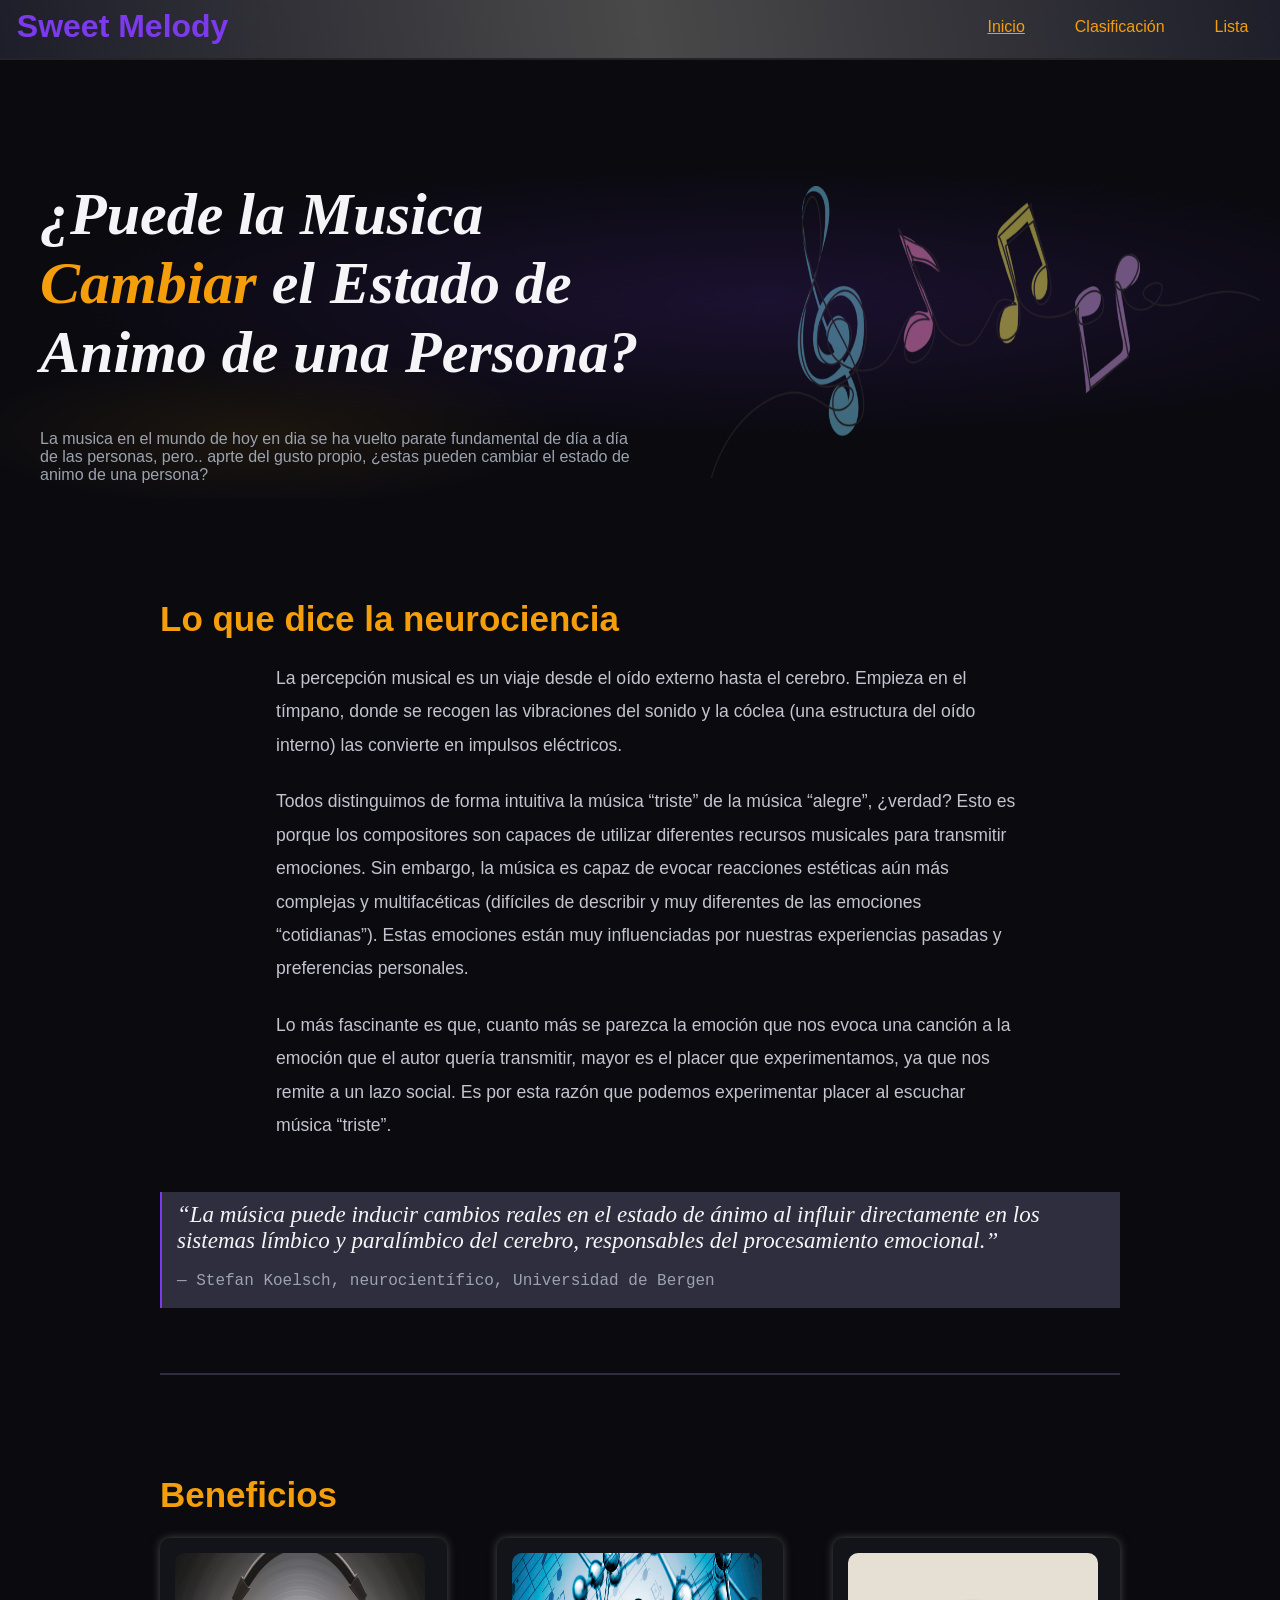
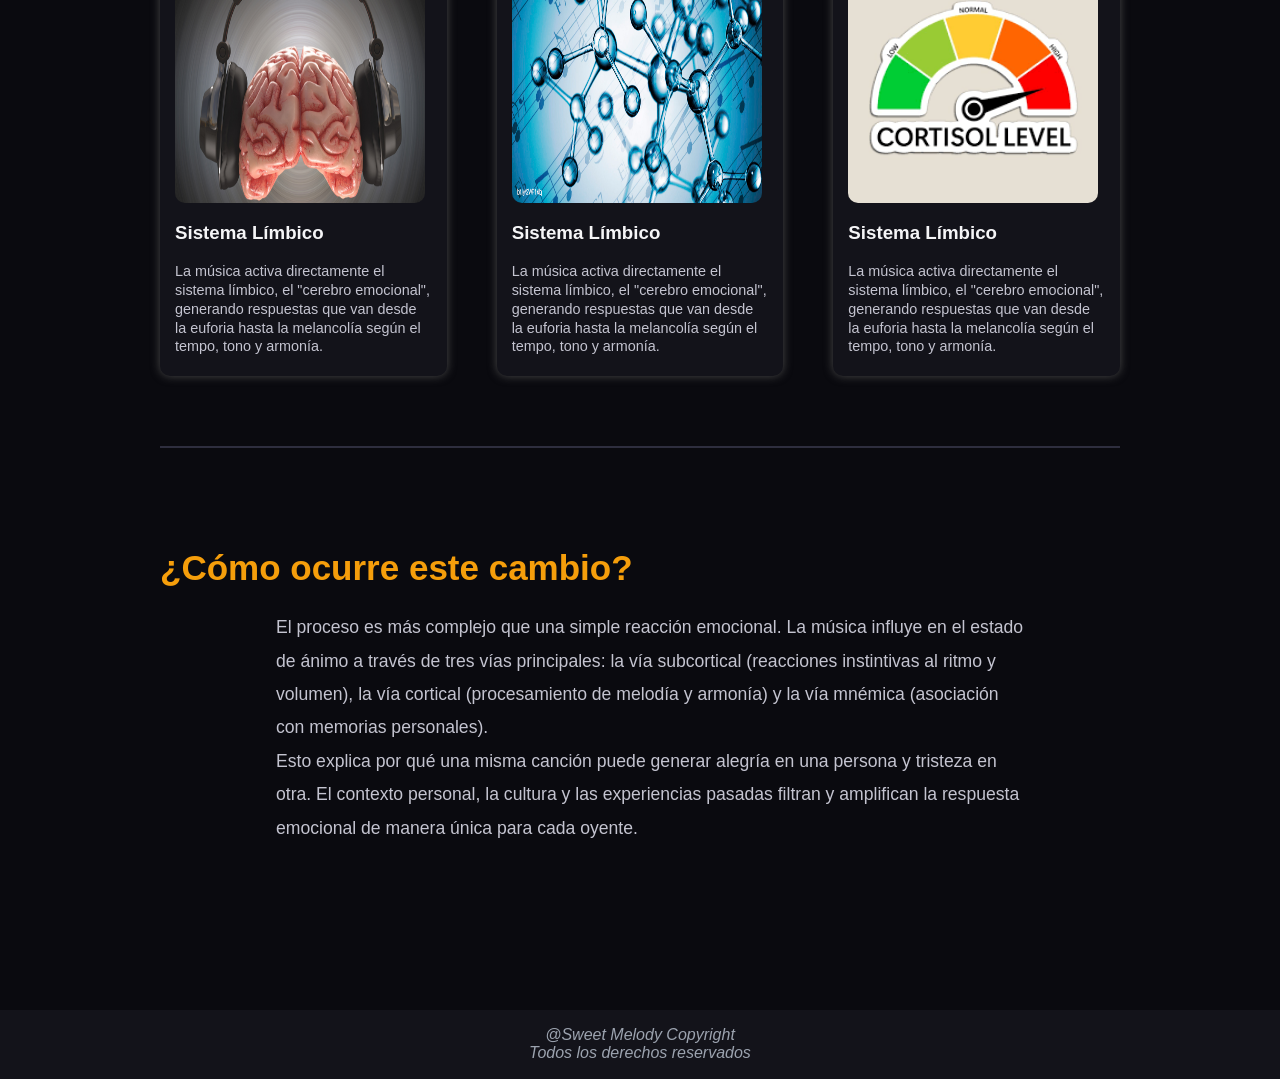
<file: index.html>
<!doctype html>
<html lang="en">

<head>
  <meta charset="UTF-8" />
  <meta name="viewport" content="width=device-width, initial-scale=1.0" />
  <title>Inicio</title>
  <link rel="stylesheet" href="css/estilos.css" />
  <script src="js/javascript.js" defer></script>
</head>

<body>
  <header class="encabezado">
    <div class="titulo">
      <h1>Sweet Melody</h1>
    </div>

    <div class="contenedor_botones">
      <ul>
        <li>
          <a href="index.html"><u>Inicio</u></a>
        </li>
        <li><a href="clasificación.html">Clasificación</a></li>
        <li><a href="tu_lista.html">Lista</a></li>
      </ul>
    </div>
  </header>

  <main>

    <section class="introduccion">
      <div class="titulo_Central">
        <h1><em>¿Puede la Musica <b style="color: var(--dorado);">Cambiar</b> el Estado de Animo de una Persona?</em>
        </h1>
        <br>
        <p>La musica en el mundo de hoy en dia se ha vuelto parate fundamental de día a día de las personas, pero..
          aprte del gusto propio, ¿estas pueden cambiar el estado de animo de una persona?</p>
      </div>
      <!-- All we needs love -->
      <!-- --Canserbero-- -->

      <div class="logo">
        <img src="assets/logo.webp" />
      </div>
    </section>


    <section class="fondo_seccion">

      <div class="contenedor_help_titles">
        <h2>Lo que dice la neurociencia</h2>
      </div>
      <br>
      <div class="fondo_textos_seccion">
        <p>La percepción musical es un viaje desde el oído externo hasta el cerebro. Empieza en el tímpano, donde se
          recogen las vibraciones del sonido y la cóclea (una estructura del oído interno) las convierte en impulsos
          eléctricos.</p><br>

        <p>Todos distinguimos de forma intuitiva la música “triste” de la música “alegre”, ¿verdad? Esto es porque los
          compositores son capaces de utilizar diferentes recursos musicales para transmitir emociones. Sin embargo, la
          música es capaz de evocar reacciones estéticas aún más complejas y multifacéticas (difíciles de describir y
          muy diferentes de las emociones “cotidianas”). Estas emociones están muy influenciadas por nuestras
          experiencias pasadas y preferencias personales.</p><br>

        <p>Lo más fascinante es que, cuanto más se parezca la emoción que nos evoca una canción a la emoción que el
          autor quería transmitir, mayor es el placer que experimentamos, ya que nos remite a un lazo social. Es por
          esta razón que podemos experimentar placer al escuchar música “triste”. </p>
      </div>

      <div class="notas">
        <q>La música puede inducir cambios reales en el estado de ánimo al influir directamente en los sistemas límbico
          y paralímbico del cerebro, responsables del procesamiento emocional.</q>
        <br><br>
        <blockquote>— Stefan Koelsch, neurocientífico, Universidad de Bergen</blockquote>
      </div>
    </section>

    <!--Seccion de beneficios-->
    <section class="fondo_seccion">
      <div class="contenedor_help_titles">
        <h2>Beneficios</h2>
      </div>
      <br>
      <div class="divisor_columnas">
        <div class="tarjetas">
          <figure>
            <img src="assets/img/pagina_inicial/tarjeta_1.png" alt="" class="p_img_1">
          </figure>

          <h3>Sistema Límbico</h3>
          <br>
          <p>
            La música activa directamente el sistema límbico, el "cerebro emocional", generando respuestas que van desde
            la euforia hasta la melancolía según el tempo, tono y armonía.</p>
        </div>

        <div class="tarjetas">
          <figure>
            <img src="assets/img/pagina_inicial/tarjeta_2.jpg" alt="" class="p_img_1">
          </figure>

          <h3>Sistema Límbico</h3>
          <br>
          <p>
            La música activa directamente el sistema límbico, el "cerebro emocional", generando respuestas que van desde
            la euforia hasta la melancolía según el tempo, tono y armonía.</p>
        </div>

        <div class="tarjetas">
          <figure>
            <img src="assets/img/pagina_inicial/tarjeta_3.png" alt="" class="p_img_1">
          </figure>

          <h3>Sistema Límbico</h3>
          <br>
          <p>
            La música activa directamente el sistema límbico, el "cerebro emocional", generando respuestas que van desde
            la euforia hasta la melancolía según el tempo, tono y armonía.</p>
        </div>
      </div>
    </section>

    <section class="fondo_seccion" style="border: none;">
      <div class="contenedor_help_titles">
        <h2>¿Cómo ocurre este cambio?</h2>
      </div>
      <br>
      <div class="fondo_textos_seccion">
        <p>El proceso es más complejo que una simple reacción emocional. La música influye en el estado de ánimo a
          través de tres vías principales: la vía subcortical (reacciones instintivas al ritmo y volumen), la vía
          cortical (procesamiento de melodía y armonía) y la vía mnémica (asociación con memorias personales). <br>

          Esto explica por qué una misma canción puede generar alegría en una persona y tristeza en otra. El contexto
          personal, la cultura y las experiencias pasadas filtran y amplifican la respuesta emocional de manera única
          para cada oyente.</p>
      </div>
    </section>

  </main>

  <footer><em>@Sweet Melody Copyright <br> Todos los derechos reservados </em></footer>
</body>

</html>
</file>
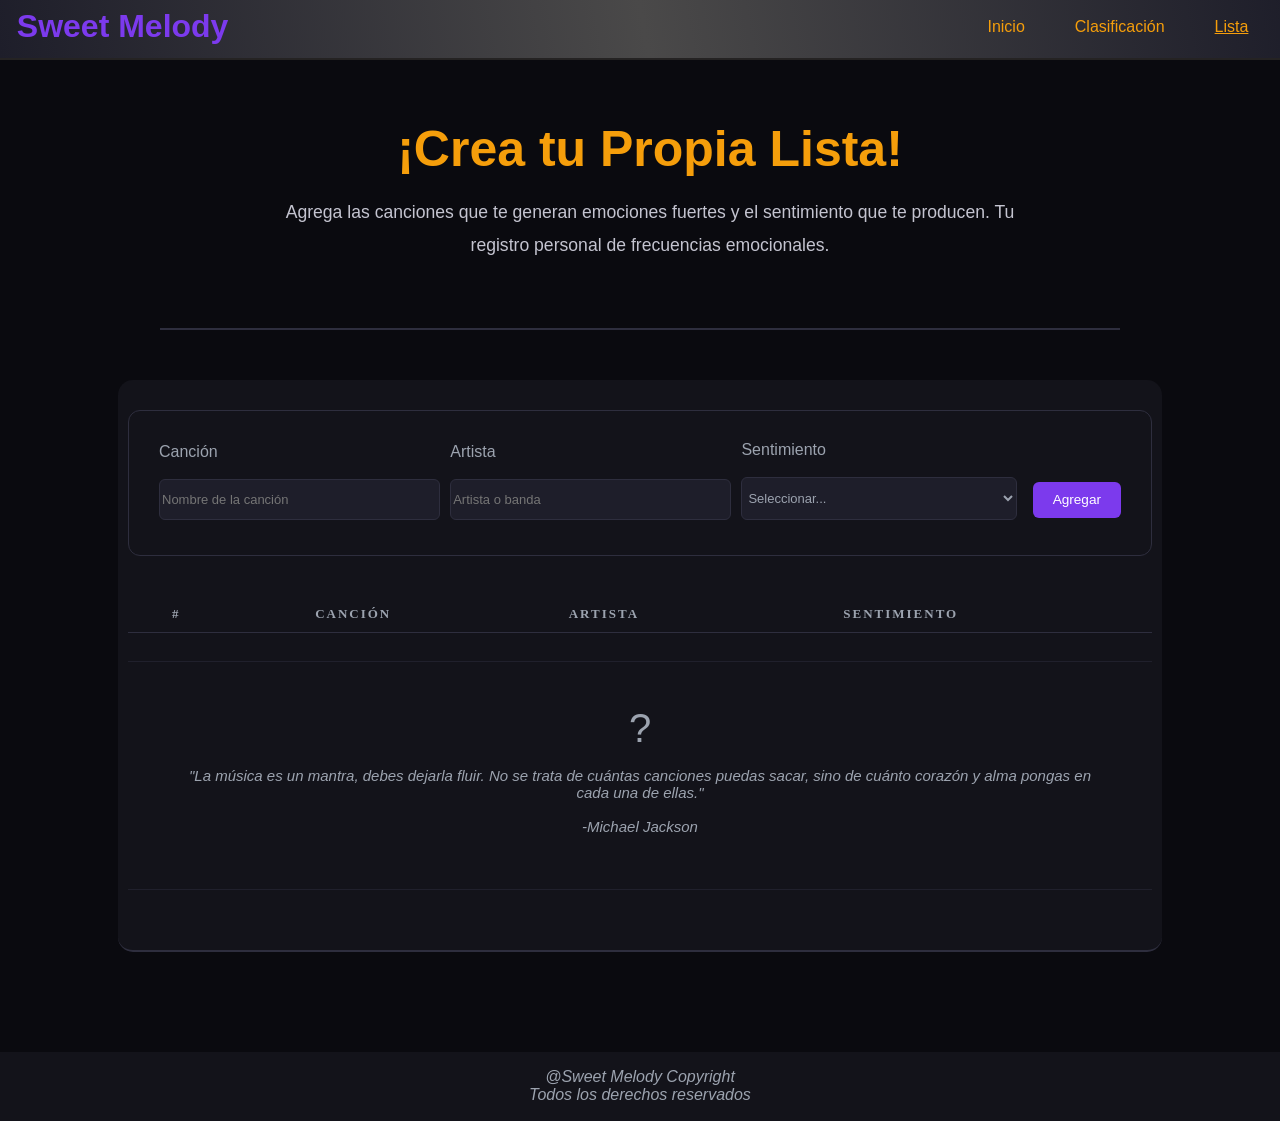
<file: tu_lista.html>
<!DOCTYPE html>
<html lang="en">

<head>
    <meta charset="UTF-8">
    <meta name="viewport" content="width=device-width, initial-scale=1.0">
    <title>Tu Lista</title>
    <link rel="stylesheet" href="css/estilos.css" />
    <script src="js/javascript.js" defer></script>
</head>

<body>
    <header class="encabezado">
        <div class="titulo">
            <h1>Sweet Melody</h1>
        </div>

        <div class="contenedor_botones">
            <ul>
                <li>
                    <a href="index.html">Inicio</a>
                </li>
                <li><a href="clasificación.html">Clasificación</a></li>
                <li><a href="tu_lista.html"><u>Lista</u></a></li>
            </ul>
        </div>
    </header>

    <main style="margin-top: 120px;">
        <section class="fondo_seccion" style="margin-top: 10px;">
            <h2 style="font-size: 50px;">¡Crea tu Propia Lista!</h2>
            <br>
            <div class="fondo_textos_seccion">
                <p align="center">Agrega las canciones que te generan emociones fuertes y el sentimiento que te
                    producen. Tu registro personal de frecuencias emocionales.</p>
            </div>
        </section>


        <!--Sección de Tabla-->

        <section class="seccion_tabla">
            <div class="contenedor_form">

                <div class="parte_formulario">
                    <label>Canción</label><br><br>
                    <input type="text" id="nombre-cancion" placeholder="Nombre de la canción" />
                </div>

                <div class="parte_formulario">
                    <label>Artista</label><br><br>
                    <input type="text" id="nombre-artista" placeholder="Artista o banda" />
                </div>

                <div class="parte_formulario">
                    <label>Sentimiento</label><br><br>
                    <select id="eleccion-sentimiento">
                        <option value="">Seleccionar...</option>
                        <option>Alegría</option>
                        <option>Tristeza</option>
                        <option>Nostalgia</option>
                        <option>Calma</option>
                        <option>Euforia</option>
                        <option>Ansiedad</option>
                        <option>Esperanza</option>
                        <option>Amor</option>
                        <option>Melancolía</option>
                        <option>Motivación</option>
                    </select>
                </div>
                <div style="height: 100%; align-content: end; padding-bottom: 2px;">
                    <button class="boton_añadir" onclick="agregarCancion()">Agregar</button>
                </div>
            </div>

            <table id="tabla-canciones">
                <thead>
                    <tr>
                        <th>#</th>
                        <th>Canción</th>
                        <th>Artista</th>
                        <th>Sentimiento</th>
                        <th></th>
                    </tr>
                </thead>
                <tbody id="tabla-body">

                    <tr>
                        <td colspan="5">
                            <div class="vacio">
                                <div class="simbolo_vacio">?</div>
                                <div><em>"La música es un mantra, debes dejarla fluir. No se trata de cuántas canciones
                                        puedas sacar, sino de cuánto corazón y alma pongas en cada una de
                                        ellas."<em></em><br><br>
                                        -Michael Jackson</div>
                            </div>
                        </td>
                    </tr>

                </tbody>
            </table>
        </section>
    </main>



    <footer><em>@Sweet Melody Copyright <br> Todos los derechos reservados </em></footer>
</body>

</html>
</file>
<file: css/estilos.css>
* {
  padding: 0;
  margin: 0;

  /* border: 1px solid red; */
}

:root {
  --negro: #0a0a0f;
  --carbon: #13131a;
  --gris-oscuro: #1e1e2a;
  --gris-medio: #2e2e3e;
  --violeta: #7c3aed;
  --violeta-claro: #a78bfa;
  --dorado: #f59e0b;
  --blanco: #f5f5f7;
  --gris-texto: #9ca3af;
  --verde-nota: #10b981;
}

body {
  background-color: #0a0a0f;
  font-family: "Inter", sans-serif;
  overflow-x: hidden;
}

main {
  margin-top: 170px;
  margin-bottom: 100px;
}

h2 {
  color: var(--dorado);
}

h3 {
  color: var(--blanco);
}

.encabezado {
  top: 0;
  width: 100vw;
  min-height: 50px;
  background: linear-gradient(260deg,
      var(--gris-oscuro),
      rgb(74, 73, 73),
      var(--gris-oscuro));
  padding: 4px;
  border-bottom: 2px solid rgb(37, 35, 35);

  display: flex;
  gap: 10px;
  align-items: center;

  position: fixed;
  z-index: 100;
}

.titulo {
  margin-left: 1%;
  flex: 0.4;
  text-align: justify;
}

.titulo {
  color: var(--violeta);
}

.contenedor_botones {
  flex: 1;
  margin-right: 2%;
}

.contenedor_botones ul {
  float: right;
  display: flex;
  gap: 30px;
}

.contenedor_botones ul li {
  display: block;
  border-radius: 3px;
  padding: 5px 10px;
  transition: 0.5s ease;
}

.contenedor_botones ul li a {
  color: var(--dorado);
  text-decoration: none;

  transition: 0.5s ease;
}

/* .contenedor_botones ul li a:hover {
  font-size: 120%;
  letter-spacing: 1px;
} */

.contenedor_botones ul li:hover {
  background-color: var(--carbon);

  a {
    font-size: 120%;
    letter-spacing: 1px;
  }
}

/*La pagina principal*/

.introduccion {
  display: flex;
  gap: 10px;
  margin-bottom: 100px;
  background:
    radial-gradient(ellipse 80% 60% at 60% 40%,
      rgba(124, 58, 237, 0.15) 0%,
      transparent 70%),
    radial-gradient(ellipse 40% 40% at 20% 80%,
      rgba(245, 158, 11, 0.08) 0%,
      transparent 60%);
}

.titulo_Central {
  flex: 1;
  margin: 10px;
  margin-left: 40px;
}

.titulo_Central h1 {
  transition: 0.7s ease-in-out;
}

.titulo_Central h1:hover {
  transform: scale(1.02);
  letter-spacing: 1px;
}

.titulo_Central p {
  color: var(--gris-texto);
}

.titulo_Central h1 {
  font-size: 60px;
  font-family: "Playfair Display", serif;
  color: var(--blanco);

  margin-bottom: 25px;
}

.logo {
  flex: 1;
  align-content: center;
}

.logo img {
  width: 90%;
  height: 90%;
  float: right;
  margin-right: 20px;

  opacity: 0.5;
}

.fondo_seccion {
  margin: auto;
  margin-top: 100px;
  /* padding: 10px; */
  padding-bottom: 60px;
  width: 75%;

  border-bottom: 2px solid var(--gris-medio);
}

.fondo_seccion h2 {
  font-size: 35px;
  text-align: center;
}

.fondo_seccion h2,
.fondo_textos_seccion>p {
  margin-left: 20px;
}

.fondo_textos_seccion {
  width: 80%;
  margin: auto;
}

.fondo_textos_seccion p {
  color: #c4c4d0;
  font-size: 1.1rem;
  line-height: 1.9;
}

.notas {
  margin-top: 50px;
  background-color: var(--gris-medio);
  border-left: 2px solid var(--violeta);
  padding: 10px;
  padding-left: 15px;

  height: 6em;
}

.notas q {
  font-size: 23px;
  font-style: italic;
  font-family: "Playfair Display", serif;
  color: var(--blanco);
}

.notas blockquote {
  color: var(--gris-texto);
  font-family: "Space Mono", monospace;
}

/* .contenedor_help_titles{
  
}  */

.contenedor_help_titles h2 {
  margin-left: 0px;
  text-align: left;
}

.divisor_columnas {
  display: flex;
  flex-wrap: wrap;
  gap: 50px;
  justify-content: center;
}

.tarjetas {
  background-color: var(--carbon);
  flex: 0.6;
  padding: 15px;
  justify-items: center;

  border-radius: 10px;
  box-shadow: 0px 0px 10px rgb(73, 73, 73);

  transition: 0.5s ease;
}

.tarjetas h3 {
  transition: color 0.5s ease-in-out;
}

.tarjetas:hover {
  transform: scale(1.03);
  box-shadow: 0px 0px 15px var(--violeta);

  h3 {
    color: var(--verde-nota);
  }
}

.tarjetas p {
  color: #c4c4d0;
  font-size: 0.9rem;
  line-height: 1.3;
}

.p_img_1 {
  width: 250px;
  height: 250px;
  margin-bottom: 15px;

  border-radius: 10px;
}

footer {
  /* position: absolute;
    bottom: 0;

    width: 100vw; */
  background-color: var(--carbon);
  text-align: center;
  align-content: center;

  color: var(--gris-texto);

  height: 4.3rem;
}




/* Cositas de la parte de clasificación */

.contenedor_top,
.fondo_musica {
  border-radius: 20px;
}

.contenedor_top {
  margin: auto;
  margin-top: 50px;
  padding-top: 5px;
  padding-left: 10px;
  padding-right: 10px;
  padding-bottom: 60px;
  width: 80%;

  border-bottom: 2px solid var(--gris-medio);

  background-color: var(--carbon);
}

.fondo_musica {
  display: flex;
  gap: 30px;

  align-items: center;
  margin: 0px 20px;
  margin-top: 50px;
  border-bottom: 1px solid var(--gris-medio);
  background-color: var(--gris-oscuro);

  transition: 0.7s ease;
}

.fondo_musica:hover {
  transform: scale(1.02);
  background-color: #1e1e2a;
  box-shadow: 0px 0px 10px var(--violeta);
  cursor: pointer;
}

.fondo_musica div {
  margin-top: 10px;
  margin-bottom: 10px;
}

.n_ranked {
  font-family: 'Playfair Display', serif;
  font-style: italic;
  line-height: 1;
  font-size: 35px;

  margin-left: 10px;

  align-content: center;
  color: var(--dorado);
}

/* .n_ranked{
  font-size: 35px;
  color: var(--gris-medio);
  font-family: 'Playfair Display', serif;
  font-style: italic;
} */

.info_musica {
  flex: 1;
}

.info_musica h3,
p,
div {
  margin-bottom: 5px;
}

.info_musica p {
  color: var(--gris-texto);
}

.m_emocion {
  width: 120px;
  height: auto;
  text-align: center;

  border-color: var(--violeta);
  border-radius: 20px;
  background-color: var(--violeta-claro);
  color: var(--violeta);

  padding: 5px;
}

.m_detalles {
  width: 50px;
  height: 50px;

  flex: 0.1;
}

.m_detalles img {
  background-color: var(--verde-nota);
  width: 50px;
  height: 50px;

  margin-right: 20px;
  border-radius: 15px;
  float: right;

  transition: 0.7s ease;
}

.m_detalles img:hover {
  transform: scale(0.95);
  background-color: #0e7f59;
  cursor: pointer;
}

/*modal -> tarjetas flotatntes*/

.modal {
  display: none;
  position: fixed;
  top: 0;
  left: 0;

  width: 100%;
  height: 100%;
  background-color: rgba(0, 0, 0, .8);
  justify-content: center;
  align-items: center;

  z-index: 99;
}

.tarjeta-modal {

  width: 600px;
  max-width: 90%;
  background-color: var(--gris-oscuro);
  padding: 25px;
  border-radius: 20px;
  text-align: center;
  box-shadow: 0px 0px 15px var(--violeta);

  animation: aparecer 1s ease-in forwards;
}

@keyframes aparecer {
  from {
    opacity: 0;
    transform: translateY(60px);
    transform: rotateY(70deg);
  }

  to {
    opacity: 1;
    transform: translateX(0);
    transform: rotateY(0deg);
  }
}

.tarjeta-modal img {

  width: 100%;
  max-height: 300px;
  object-fit: cover;
  border-radius: 15px;
  margin: 20px 0;
}

.tarjeta-modal p {

  color: var(--gris-texto);
  line-height: 1.6;
  margin-bottom: 20px;
}

.tarjeta-modal button {

  background-color: var(--violeta);
  color: white;
  border: none;
  padding: 10px 20px;
  border-radius: 10px;
  cursor: pointer;

  transition: .3s;
}

.tarjeta-modal button:hover {
  transform: scale(1.05);
}




/* tabla del la pagina "Tu lista*/

.seccion_tabla {

  margin: auto;
  margin-top: 50px;
  padding-top: 30px;
  padding-left: 10px;
  padding-right: 10px;
  padding-bottom: 60px;
  width: 80%;

  border-radius: 15px;
  border-bottom: 2px solid var(--gris-medio);

  background-color: var(--carbon);

}

.contenedor_form {

  background: var(--carbon);
  border: 1px solid var(--gris-medio);
  border-radius: 12px;
  padding: 30px;
  margin-bottom: 2.5rem;
  display: grid;
  grid-template-columns: 1fr 1fr 1fr auto;
  gap: 1rem;
  align-items: end;
}

.parte_formulario label {
  color: var(--gris-texto);
}

.parte_formulario input,
.parte_formulario select {
  background: var(--gris-oscuro);
  border: 1px solid var(--gris-medio);
  color: var(--gris-texto);

  padding: 12px 2px;
  width: 100%;

  border-radius: 6px;
  font-size: 13px;
}

.parte_formulario select option {
  background-color: var(--gris-medio);
}

.boton_añadir {
  background: var(--violeta);
  color: white;
  border: none;
  padding: 0.65rem 1.25rem;
  border-radius: 6px;
  cursor: pointer;
  font-size: 0.85rem;
  font-weight: 500;
  transition: all 0.2s ease;

  font-family: 'Inter', sans-serif;
}

.boton_añadir:hover {
  background: #6d28d9;
  transform: scale(1.05);
}


.boton_eliminar {
  background-color: #9f2a2a;
  color: #ec6767;
  padding: 6px 7px;
  border-radius: 8px;
  cursor: pointer;
  font-size: 15px;
  transition: all 0.15s ease;
}

.boton_eliminar:hover {
  transform: scale(1.05);
  background-color: #ef4444;
  color: #8a2424;
}

table {
  width: 100%;
  border-collapse: collapse;
}

thead tr {
  border-bottom: 1px solid var(--gris-medio);
}

th {
  text-align: center;
  padding: 10px 16px;
  font-size: 13px;
  font-family: fantasy;
  color: var(--gris-texto);
  letter-spacing: 2px;
  text-transform: uppercase;
}

td {
  padding: 14px;
  font-size: 15px;
  border-bottom: 1px solid rgba(46, 46, 62, 0.5);
  vertical-align: middle;
}

tbody tr {
  transition: 0.7s ease;
}

tbody tr:hover {
  background: rgba(98, 51, 177, 0.398);
}

.vacio {
  text-align: center;
  padding: 30px;
  color: var(--gris-texto);
  font-size: 15px;
}

.simbolo_vacio {
  font-size: 40px;
  margin-bottom: 16px;
}




@media (max-width: 750px) {
 
  /*Pagina Principal*/
  .encabezado {
    flex-direction: column;
    align-items: center;
    padding: 10px 16px;
  }
 
  .titulo h1 {
    font-size: 22px;
  }
 
  .contenedor_botones ul {
    gap: 10px;
  }
 
  .contenedor_botones ul li a {
    font-size: 14px;
  }
 
  main {
    margin-top: 150px;
    margin-bottom: 60px;
  }
 
  .titulo_Central h1 {
    font-size: 28px;
    margin-bottom: 16px;
  }
 
  .titulo_Central {
    margin-left: 12px;
    margin-right: 12px;
  }
 
  .logo img {
    width: 85%;
  }
 
  .notas {
    height: auto;
    padding: 14px;
  }
 
  .notas q {
    font-size: 17px;
  }

  .tarjetas {
    width: 95%;
  }
 
  .p_img_1 {
    width: 180px;
    height: 180px;
  }
 

  /* Clasificación */
  .contenedor_top {
    width: 96%;
    padding-left: 6px;
    padding-right: 6px;
  }
 
  .fondo_musica {
    gap: 10px;
    margin: 0 6px;
    margin-top: 30px;
  }
 
  .n_ranked {
    font-size: 26px;
    margin-left: 6px;
  }
 
  .info_musica h3 {
    font-size: 15px;
  }
 
  .info_musica p {
    font-size: 13px;
  }
 
  .m_emocion {
    font-size: 12px;
    width: 100px;
    padding: 3px;
  }
 
  .m_detalles img {
    width: 38px;
    height: 38px;
  }
 
  /* Modal */
  .tarjeta-modal {
    width: 92%;
    padding: 18px;
  }
}
</file>
